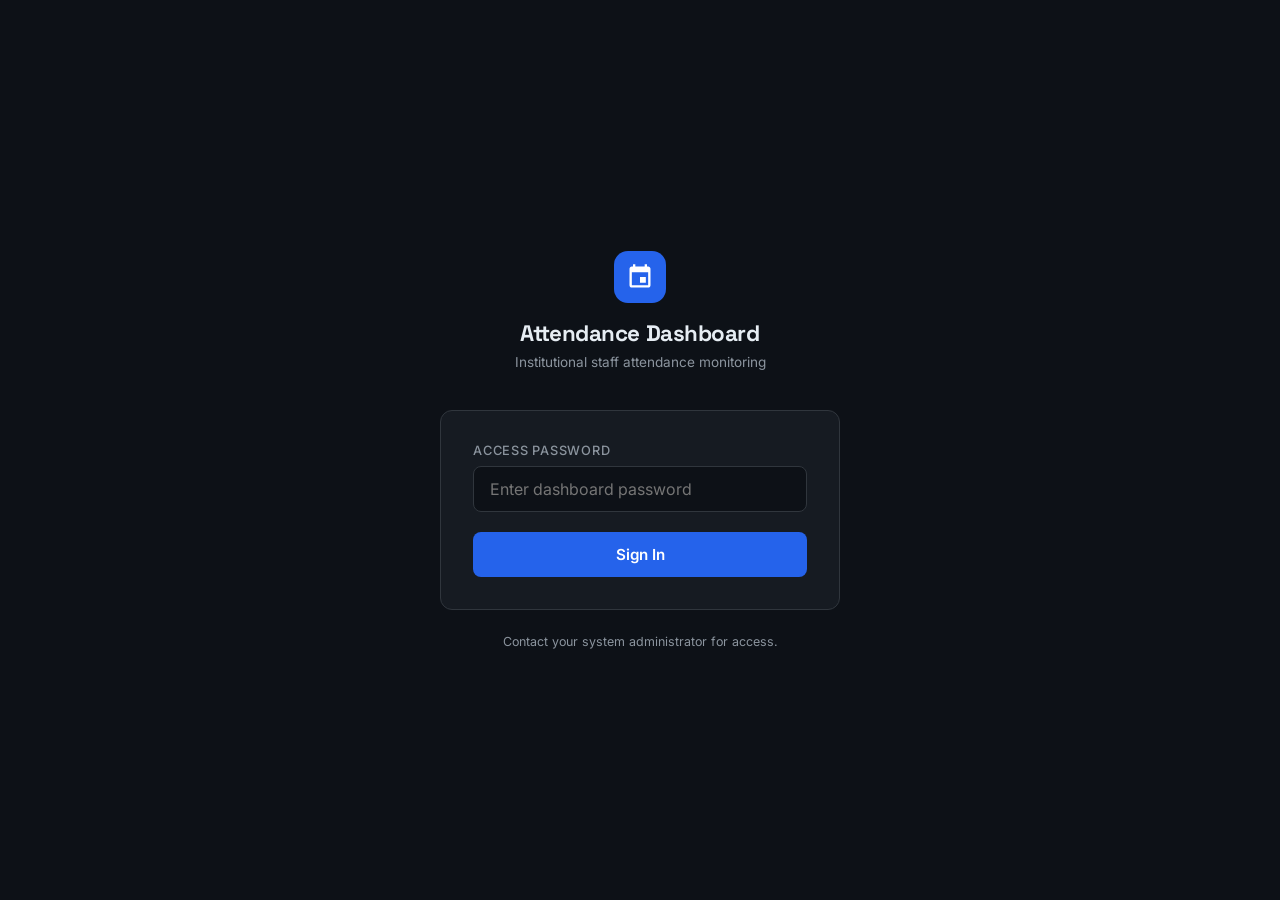
<file: index.html>
<!DOCTYPE html>
<html lang="en">
<head>
  <meta charset="UTF-8" />
  <meta name="viewport" content="width=device-width, initial-scale=1.0"/>
  <title>Attendance Dashboard — Login</title>
  <link rel="preconnect" href="https://fonts.googleapis.com">
  <link href="https://fonts.googleapis.com/css2?family=Inter:wght@300;400;500;600&family=Space+Grotesk:wght@500;600;700&display=swap" rel="stylesheet">
  <style>
    *, *::before, *::after { box-sizing: border-box; margin: 0; padding: 0; }

    :root {
      --bg:        #0d1117;
      --surface:   #161b22;
      --border:    #30363d;
      --accent:    #2563eb;
      --accent-h:  #1d4ed8;
      --text:      #e6edf3;
      --muted:     #8b949e;
      --error:     #f85149;
      --success:   #3fb950;
    }

    body {
      font-family: 'Inter', sans-serif;
      background: var(--bg);
      color: var(--text);
      min-height: 100vh;
      display: flex;
      align-items: center;
      justify-content: center;
      padding: 1.5rem;
    }

    .login-wrap {
      width: 100%;
      max-width: 400px;
    }

    .brand {
      text-align: center;
      margin-bottom: 2.5rem;
    }

    .brand-icon {
      width: 52px;
      height: 52px;
      background: var(--accent);
      border-radius: 14px;
      display: inline-flex;
      align-items: center;
      justify-content: center;
      margin-bottom: 1rem;
    }

    .brand-icon svg { width: 28px; height: 28px; fill: #fff; }

    .brand h1 {
      font-family: 'Space Grotesk', sans-serif;
      font-size: 1.4rem;
      font-weight: 700;
      letter-spacing: -0.02em;
      color: var(--text);
    }

    .brand p {
      font-size: 0.85rem;
      color: var(--muted);
      margin-top: 0.35rem;
    }

    .card {
      background: var(--surface);
      border: 1px solid var(--border);
      border-radius: 12px;
      padding: 2rem;
    }

    label {
      display: block;
      font-size: 0.8rem;
      font-weight: 500;
      color: var(--muted);
      margin-bottom: 0.5rem;
      text-transform: uppercase;
      letter-spacing: 0.06em;
    }

    input[type="password"] {
      width: 100%;
      padding: 0.75rem 1rem;
      background: var(--bg);
      border: 1px solid var(--border);
      border-radius: 8px;
      color: var(--text);
      font-size: 1rem;
      font-family: 'Inter', sans-serif;
      outline: none;
      transition: border-color 0.15s;
    }

    input[type="password"]:focus { border-color: var(--accent); }

    .btn {
      display: block;
      width: 100%;
      margin-top: 1.25rem;
      padding: 0.8rem;
      background: var(--accent);
      color: #fff;
      border: none;
      border-radius: 8px;
      font-size: 0.95rem;
      font-weight: 600;
      font-family: 'Inter', sans-serif;
      cursor: pointer;
      transition: background 0.15s;
    }

    .btn:hover { background: var(--accent-h); }
    .btn:disabled { opacity: 0.6; cursor: not-allowed; }

    .error-msg {
      margin-top: 1rem;
      padding: 0.75rem 1rem;
      background: rgba(248,81,73,0.1);
      border: 1px solid rgba(248,81,73,0.3);
      border-radius: 8px;
      color: var(--error);
      font-size: 0.85rem;
      display: none;
    }

    .footer-note {
      text-align: center;
      margin-top: 1.5rem;
      font-size: 0.78rem;
      color: var(--muted);
    }
  </style>
</head>
<body>
  <div class="login-wrap">
    <div class="brand">
      <div class="brand-icon">
        <svg viewBox="0 0 24 24" xmlns="http://www.w3.org/2000/svg">
          <path d="M17 12h-5v5h5v-5zM16 1v2H8V1H6v2H5c-1.11 0-1.99.9-1.99 2L3 19c0 1.1.89 2 2 2h14c1.1 0 2-.9 2-2V5c0-1.1-.9-2-2-2h-1V1h-2zm3 18H5V8h14v11z"/>
        </svg>
      </div>
      <h1>Attendance Dashboard</h1>
      <p>Institutional staff attendance monitoring</p>
    </div>

    <div class="card">
      <label for="password">Access Password</label>
      <input type="password" id="password" placeholder="Enter dashboard password" autocomplete="current-password" />
      <button class="btn" id="loginBtn" onclick="doLogin()">Sign In</button>
      <div class="error-msg" id="errMsg">Incorrect password. Please try again.</div>
    </div>

    <p class="footer-note">Contact your system administrator for access.</p>
  </div>

  <script>
    // ← Set this to your Render/Railway backend URL
    const API_BASE = "https://attendance-api-blyk.onrender.com";

    // Check if already logged in
    if (sessionStorage.getItem("das_auth") === "1") {
      window.location.href = "pages/home.html";
    }

    document.getElementById("password").addEventListener("keydown", e => {
      if (e.key === "Enter") doLogin();
    });

    async function doLogin() {
      const pw = document.getElementById("password").value.trim();
      const btn = document.getElementById("loginBtn");
      const err = document.getElementById("errMsg");
      if (!pw) return;

      btn.disabled = true;
      btn.textContent = "Signing in…";
      err.style.display = "none";

      try {
        const res = await fetch(`${API_BASE}/auth/login`, {
          method: "POST",
          headers: { "Content-Type": "application/json" },
          body: JSON.stringify({ password: pw }),
        });
        if (res.ok) {
          sessionStorage.setItem("das_auth", "1");
          window.location.href = "pages/home.html";
        } else {
          err.style.display = "block";
        }
      } catch {
        err.textContent = "Cannot reach server. Check your connection.";
        err.style.display = "block";
      } finally {
        btn.disabled = false;
        btn.textContent = "Sign In";
      }
    }
  </script>
</body>
</html>
</file>
<file: pages/shared.css>
/* ── Reset ─────────────────────────────────────────────── */
*, *::before, *::after { box-sizing: border-box; margin: 0; padding: 0; }

/* ── Variables ─────────────────────────────────────────── */
:root {
  --bg:          #0d1117;
  --surface:     #161b22;
  --surface-2:   #1c2128;
  --border:      #30363d;
  --accent:      #2563eb;
  --accent-h:    #1d4ed8;
  --accent-soft: rgba(37,99,235,0.12);
  --text:        #e6edf3;
  --muted:       #8b949e;
  --error:       #f85149;
  --success:     #3fb950;
  --warning:     #d29922;
  --sidebar-w:   240px;
  --header-h:    68px;
}

/* ── Base ──────────────────────────────────────────────── */
html, body { height: 100%; }

body {
  font-family: 'Inter', sans-serif;
  background: var(--bg);
  color: var(--text);
  display: flex;
  font-size: 14px;
  line-height: 1.5;
}

a { color: inherit; text-decoration: none; }

/* ── Sidebar ────────────────────────────────────────────── */
.sidebar {
  width: var(--sidebar-w);
  min-height: 100vh;
  background: var(--surface);
  border-right: 1px solid var(--border);
  display: flex;
  flex-direction: column;
  flex-shrink: 0;
  position: sticky;
  top: 0;
  height: 100vh;
  overflow-y: auto;
}

.sidebar-brand {
  display: flex;
  align-items: center;
  gap: 0.65rem;
  padding: 1.1rem 1.25rem;
  border-bottom: 1px solid var(--border);
  font-family: 'Space Grotesk', sans-serif;
  font-weight: 700;
  font-size: 0.95rem;
  letter-spacing: -0.01em;
}

.brand-icon {
  width: 34px;
  height: 34px;
  background: var(--accent);
  border-radius: 8px;
  display: flex;
  align-items: center;
  justify-content: center;
  flex-shrink: 0;
}

.sidebar-nav {
  flex: 1;
  padding: 0.75rem 0.5rem;
  display: flex;
  flex-direction: column;
  gap: 2px;
}

.nav-link {
  display: flex;
  align-items: center;
  gap: 0.6rem;
  padding: 0.55rem 0.75rem;
  border-radius: 7px;
  font-size: 0.84rem;
  font-weight: 500;
  color: var(--muted);
  cursor: pointer;
  transition: background 0.12s, color 0.12s;
}

.nav-link:hover { background: var(--surface-2); color: var(--text); }
.nav-link.active { background: var(--accent-soft); color: var(--accent); }

.nav-section-label {
  font-size: 0.7rem;
  font-weight: 600;
  text-transform: uppercase;
  letter-spacing: 0.08em;
  color: var(--muted);
  padding: 0.85rem 0.75rem 0.35rem;
}

.sidebar-offices { display: flex; flex-direction: column; gap: 2px; }

.sidebar-footer {
  padding: 0.75rem 0.5rem;
  border-top: 1px solid var(--border);
}

.logout-btn {
  display: flex;
  align-items: center;
  gap: 0.5rem;
  width: 100%;
  padding: 0.55rem 0.75rem;
  border: none;
  background: none;
  color: var(--muted);
  font-size: 0.84rem;
  font-family: 'Inter', sans-serif;
  cursor: pointer;
  border-radius: 7px;
  transition: background 0.12s, color 0.12s;
}

.logout-btn:hover { background: rgba(248,81,73,0.1); color: var(--error); }

/* ── Main content ───────────────────────────────────────── */
.main {
  flex: 1;
  min-width: 0;
  padding: 2rem 2.5rem;
  overflow-y: auto;
}

/* ── Page header ────────────────────────────────────────── */
.page-header {
  display: flex;
  align-items: flex-start;
  justify-content: space-between;
  margin-bottom: 2rem;
  gap: 1rem;
}

.back-link {
  font-size: 0.8rem;
  color: var(--muted);
  display: block;
  margin-bottom: 0.3rem;
  transition: color 0.12s;
}

.back-link:hover { color: var(--accent); }

.page-title {
  font-family: 'Space Grotesk', sans-serif;
  font-size: 1.55rem;
  font-weight: 700;
  letter-spacing: -0.02em;
  line-height: 1.2;
}

.page-sub {
  color: var(--muted);
  font-size: 0.85rem;
  margin-top: 0.25rem;
}

.refresh-btn {
  display: flex;
  align-items: center;
  gap: 0.4rem;
  padding: 0.5rem 1rem;
  background: var(--surface);
  border: 1px solid var(--border);
  border-radius: 7px;
  color: var(--text);
  font-size: 0.82rem;
  font-family: 'Inter', sans-serif;
  cursor: pointer;
  transition: background 0.12s;
  white-space: nowrap;
}

.refresh-btn:hover { background: var(--surface-2); }

/* ── Office grid (home page) ────────────────────────────── */
.office-grid {
  display: grid;
  grid-template-columns: repeat(auto-fill, minmax(280px, 1fr));
  gap: 1rem;
}

.office-card {
  display: flex;
  align-items: center;
  gap: 1rem;
  padding: 1.25rem;
  background: var(--surface);
  border: 1px solid var(--border);
  border-radius: 10px;
  cursor: pointer;
  transition: border-color 0.15s, background 0.15s;
}

.office-card:hover { border-color: var(--accent); background: var(--surface-2); }
.office-card.no-data { opacity: 0.6; }

.office-card-icon {
  width: 44px;
  height: 44px;
  background: var(--accent-soft);
  border-radius: 10px;
  display: flex;
  align-items: center;
  justify-content: center;
  flex-shrink: 0;
  color: var(--accent);
}

.office-card-body { flex: 1; min-width: 0; }

.office-card-body h2 {
  font-family: 'Space Grotesk', sans-serif;
  font-size: 0.95rem;
  font-weight: 600;
  white-space: nowrap;
  overflow: hidden;
  text-overflow: ellipsis;
}

.office-meta {
  font-size: 0.78rem;
  color: var(--muted);
  margin-top: 0.2rem;
  display: flex;
  align-items: center;
  gap: 0.4rem;
  flex-wrap: wrap;
}

.office-arrow { color: var(--muted); flex-shrink: 0; }

/* ── Badges ─────────────────────────────────────────────── */
.badge {
  display: inline-block;
  padding: 0.15rem 0.5rem;
  border-radius: 20px;
  font-size: 0.7rem;
  font-weight: 600;
  text-transform: uppercase;
  letter-spacing: 0.05em;
}

.badge-active  { background: rgba(63,185,80,0.15); color: var(--success); }
.badge-empty   { background: rgba(210,153,34,0.15); color: var(--warning); }

/* ── Tab bar ────────────────────────────────────────────── */
.tab-bar {
  display: flex;
  gap: 0;
  border-bottom: 1px solid var(--border);
  margin-bottom: 1.25rem;
}

.tab-btn {
  padding: 0.65rem 1.1rem;
  background: none;
  border: none;
  border-bottom: 2px solid transparent;
  color: var(--muted);
  font-size: 0.85rem;
  font-weight: 500;
  font-family: 'Inter', sans-serif;
  cursor: pointer;
  transition: color 0.12s, border-color 0.12s;
  white-space: nowrap;
  margin-bottom: -1px;
}

.tab-btn:hover { color: var(--text); }
.tab-btn.active { color: var(--accent); border-bottom-color: var(--accent); }

/* ── Table toolbar ──────────────────────────────────────── */
.table-toolbar {
  display: flex;
  align-items: center;
  gap: 1rem;
  margin-bottom: 0.75rem;
}

.table-toolbar input[type="search"] {
  padding: 0.45rem 0.85rem;
  background: var(--surface);
  border: 1px solid var(--border);
  border-radius: 7px;
  color: var(--text);
  font-size: 0.84rem;
  font-family: 'Inter', sans-serif;
  outline: none;
  width: 260px;
  transition: border-color 0.15s;
}

.table-toolbar input[type="search"]:focus { border-color: var(--accent); }

.row-count {
  font-size: 0.78rem;
  color: var(--muted);
}

/* ── Tab panels ─────────────────────────────────────────── */
.tab-panel { display: none; }
.tab-panel.active { display: block; }

/* ── Data table ─────────────────────────────────────────── */
.table-scroll {
  overflow-x: auto;
  border: 1px solid var(--border);
  border-radius: 10px;
}

.data-table {
  width: 100%;
  border-collapse: collapse;
  font-size: 0.83rem;
}

.data-table thead tr {
  background: var(--surface-2);
  position: sticky;
  top: 0;
}

.data-table th {
  padding: 0.7rem 1rem;
  text-align: left;
  font-weight: 600;
  font-size: 0.75rem;
  text-transform: uppercase;
  letter-spacing: 0.05em;
  color: var(--muted);
  white-space: nowrap;
  border-bottom: 1px solid var(--border);
}

.data-table td {
  padding: 0.65rem 1rem;
  border-bottom: 1px solid var(--border);
  white-space: nowrap;
}

.data-table tbody tr:last-child td { border-bottom: none; }

.data-table tbody tr:hover { background: var(--surface-2); }

/* ── Misc states ────────────────────────────────────────── */
.empty-state {
  padding: 3rem;
  text-align: center;
  color: var(--muted);
  font-size: 0.9rem;
}

.error-text { color: var(--error); }

.loading-wrap {
  display: flex;
  flex-direction: column;
  align-items: center;
  gap: 1rem;
  padding: 3rem;
  color: var(--muted);
  font-size: 0.85rem;
}

.spinner {
  width: 28px;
  height: 28px;
  border: 3px solid var(--border);
  border-top-color: var(--accent);
  border-radius: 50%;
  animation: spin 0.7s linear infinite;
}

@keyframes spin { to { transform: rotate(360deg); } }

/* Skeleton */
.skeleton-line {
  height: 14px;
  background: var(--border);
  border-radius: 4px;
  margin: 0.45rem 0.75rem;
  animation: pulse 1.4s ease-in-out infinite;
}

@keyframes pulse { 0%,100%{opacity:.5} 50%{opacity:1} }

/* ── Responsive ─────────────────────────────────────────── */
@media (max-width: 768px) {
  body { flex-direction: column; }
  .sidebar { width: 100%; min-height: unset; height: auto; position: static; }
  .main { padding: 1.25rem; }
  .tab-btn { font-size: 0.78rem; padding: 0.55rem 0.7rem; }
  .office-grid { grid-template-columns: 1fr; }
  .table-toolbar input[type="search"] { width: 100%; }
}
</file>
